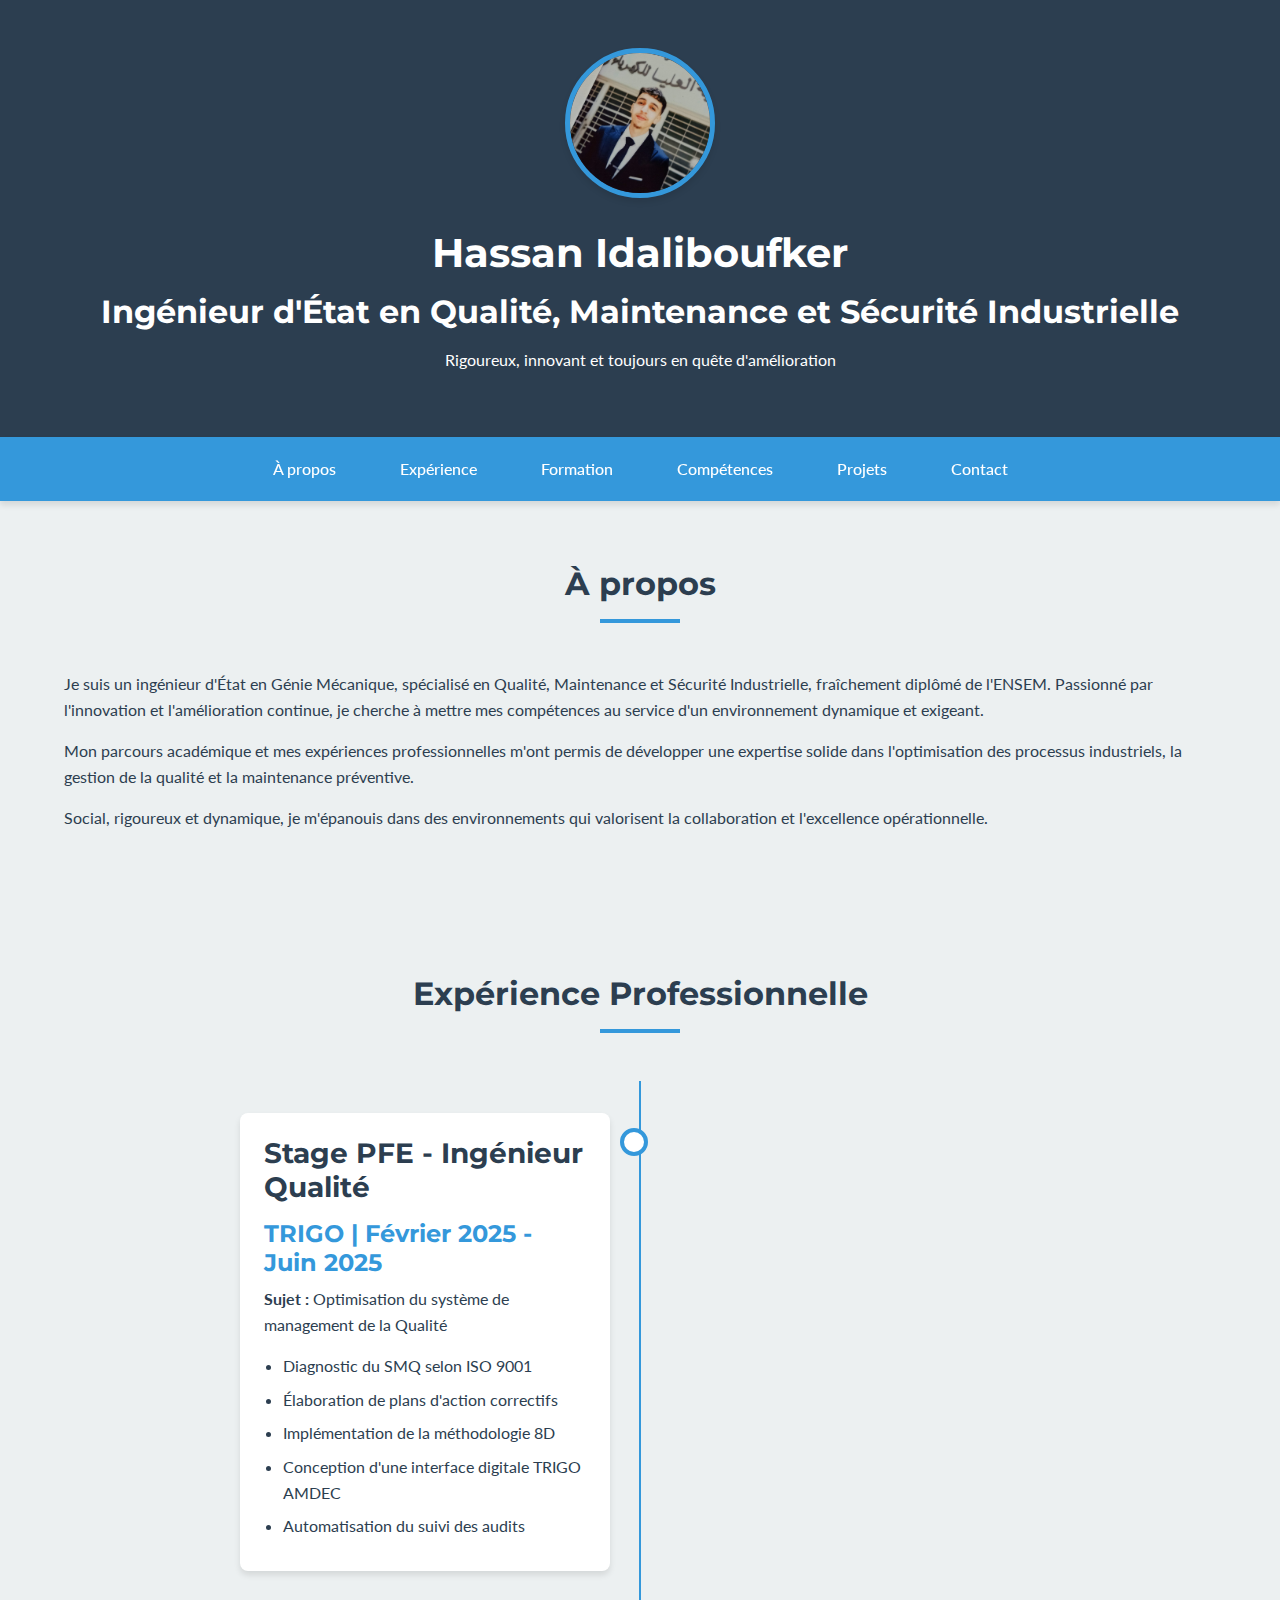
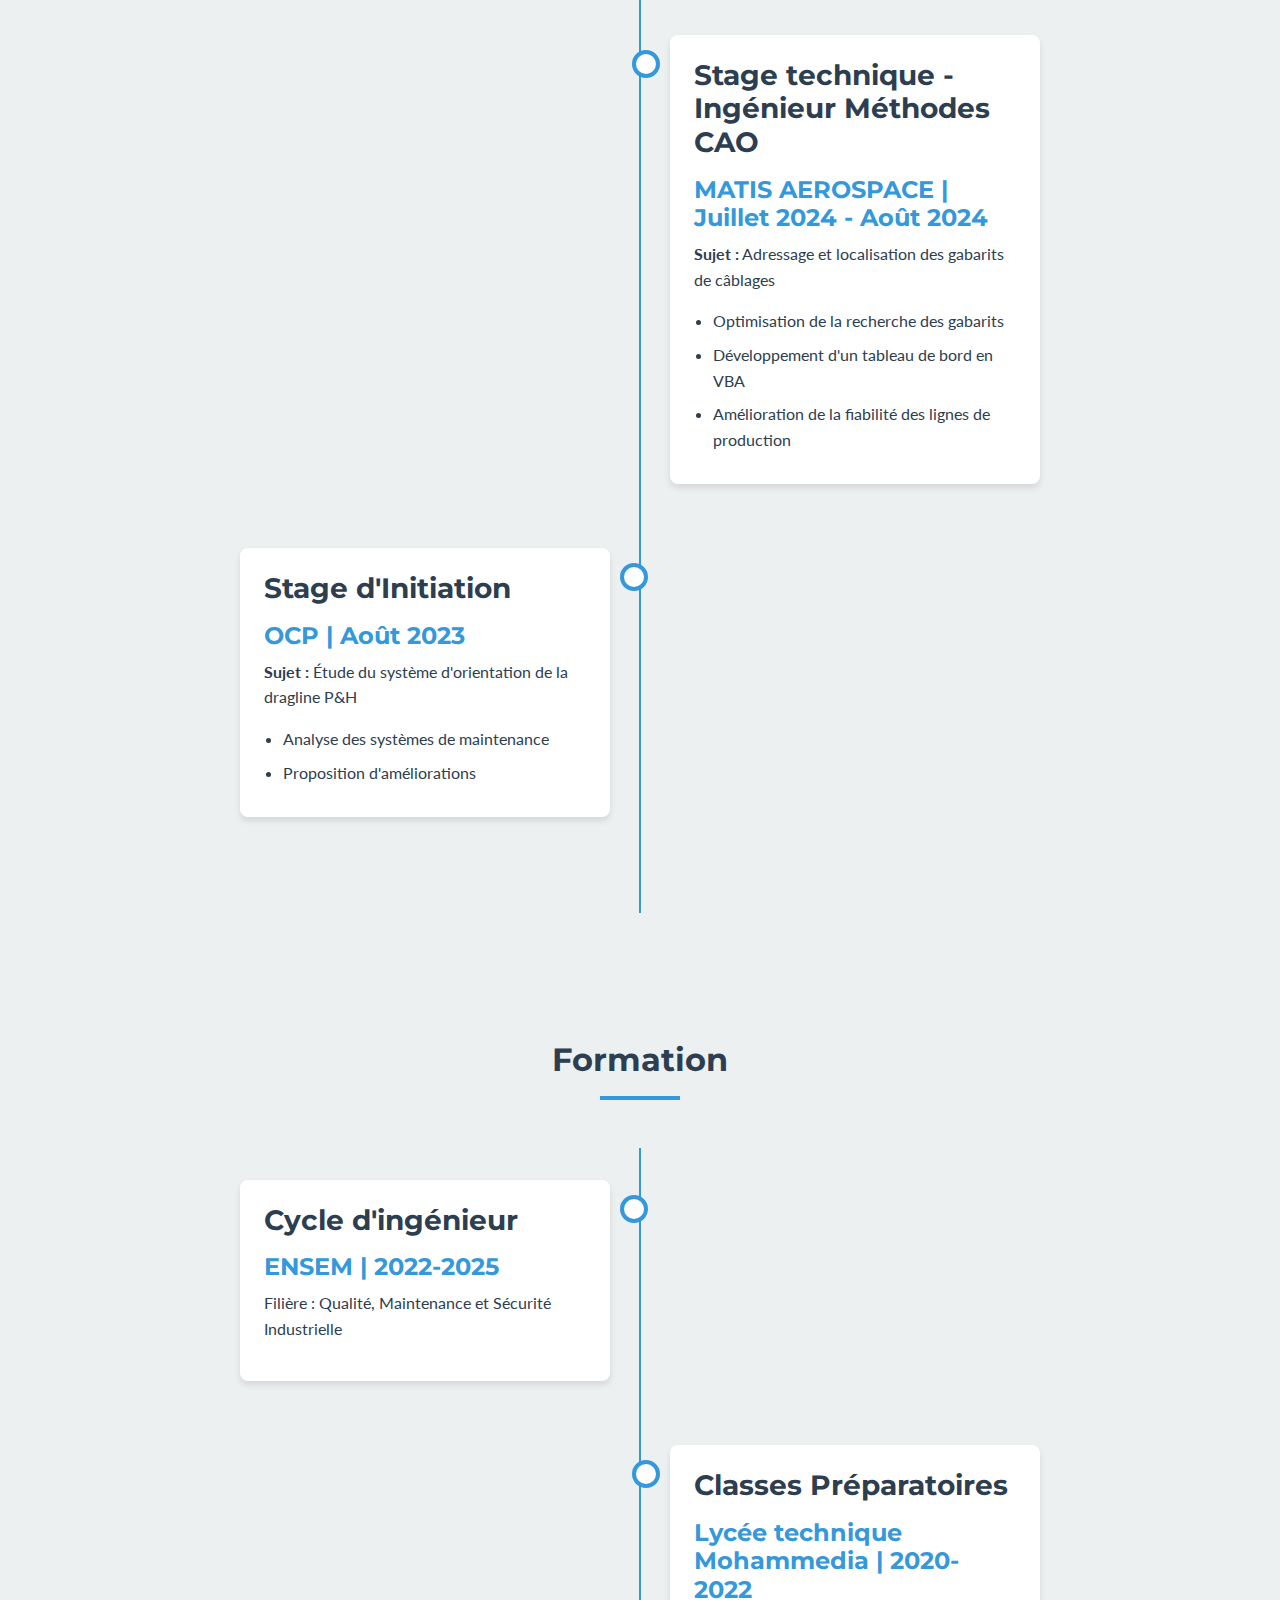
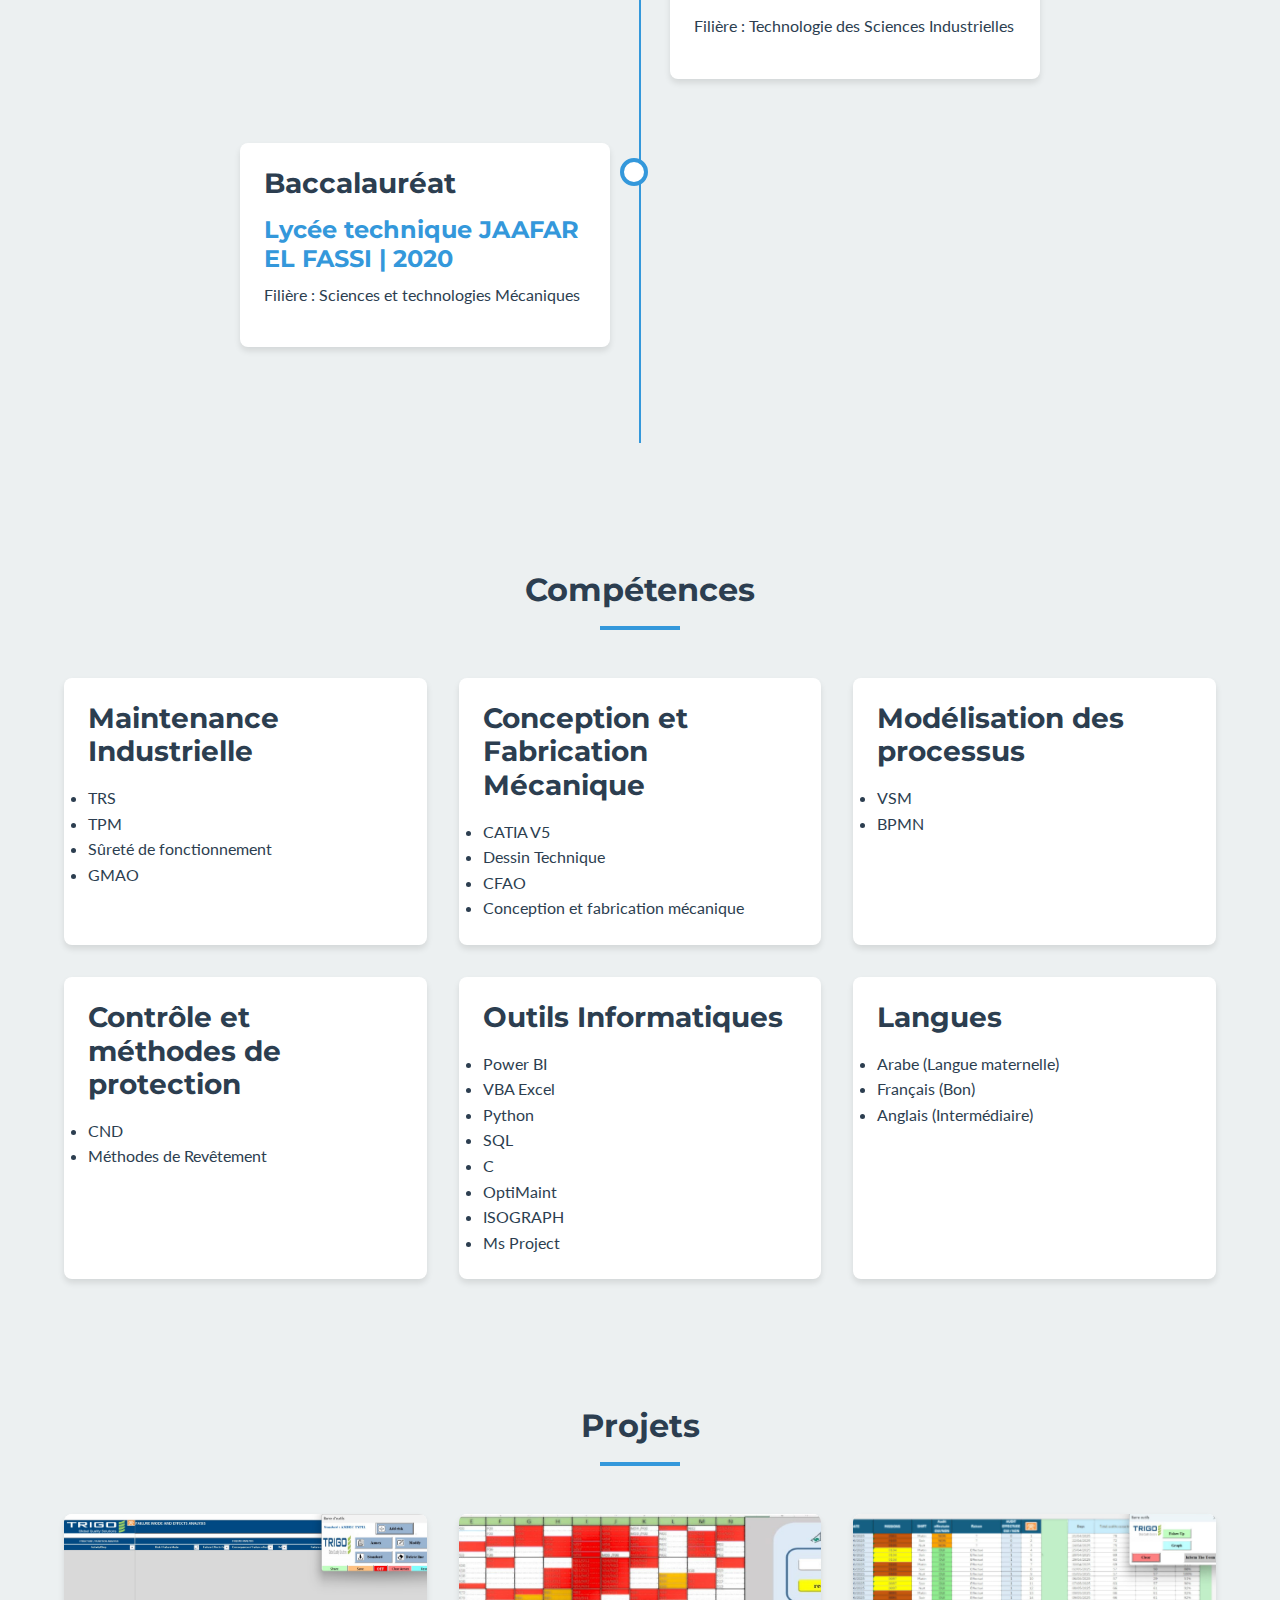
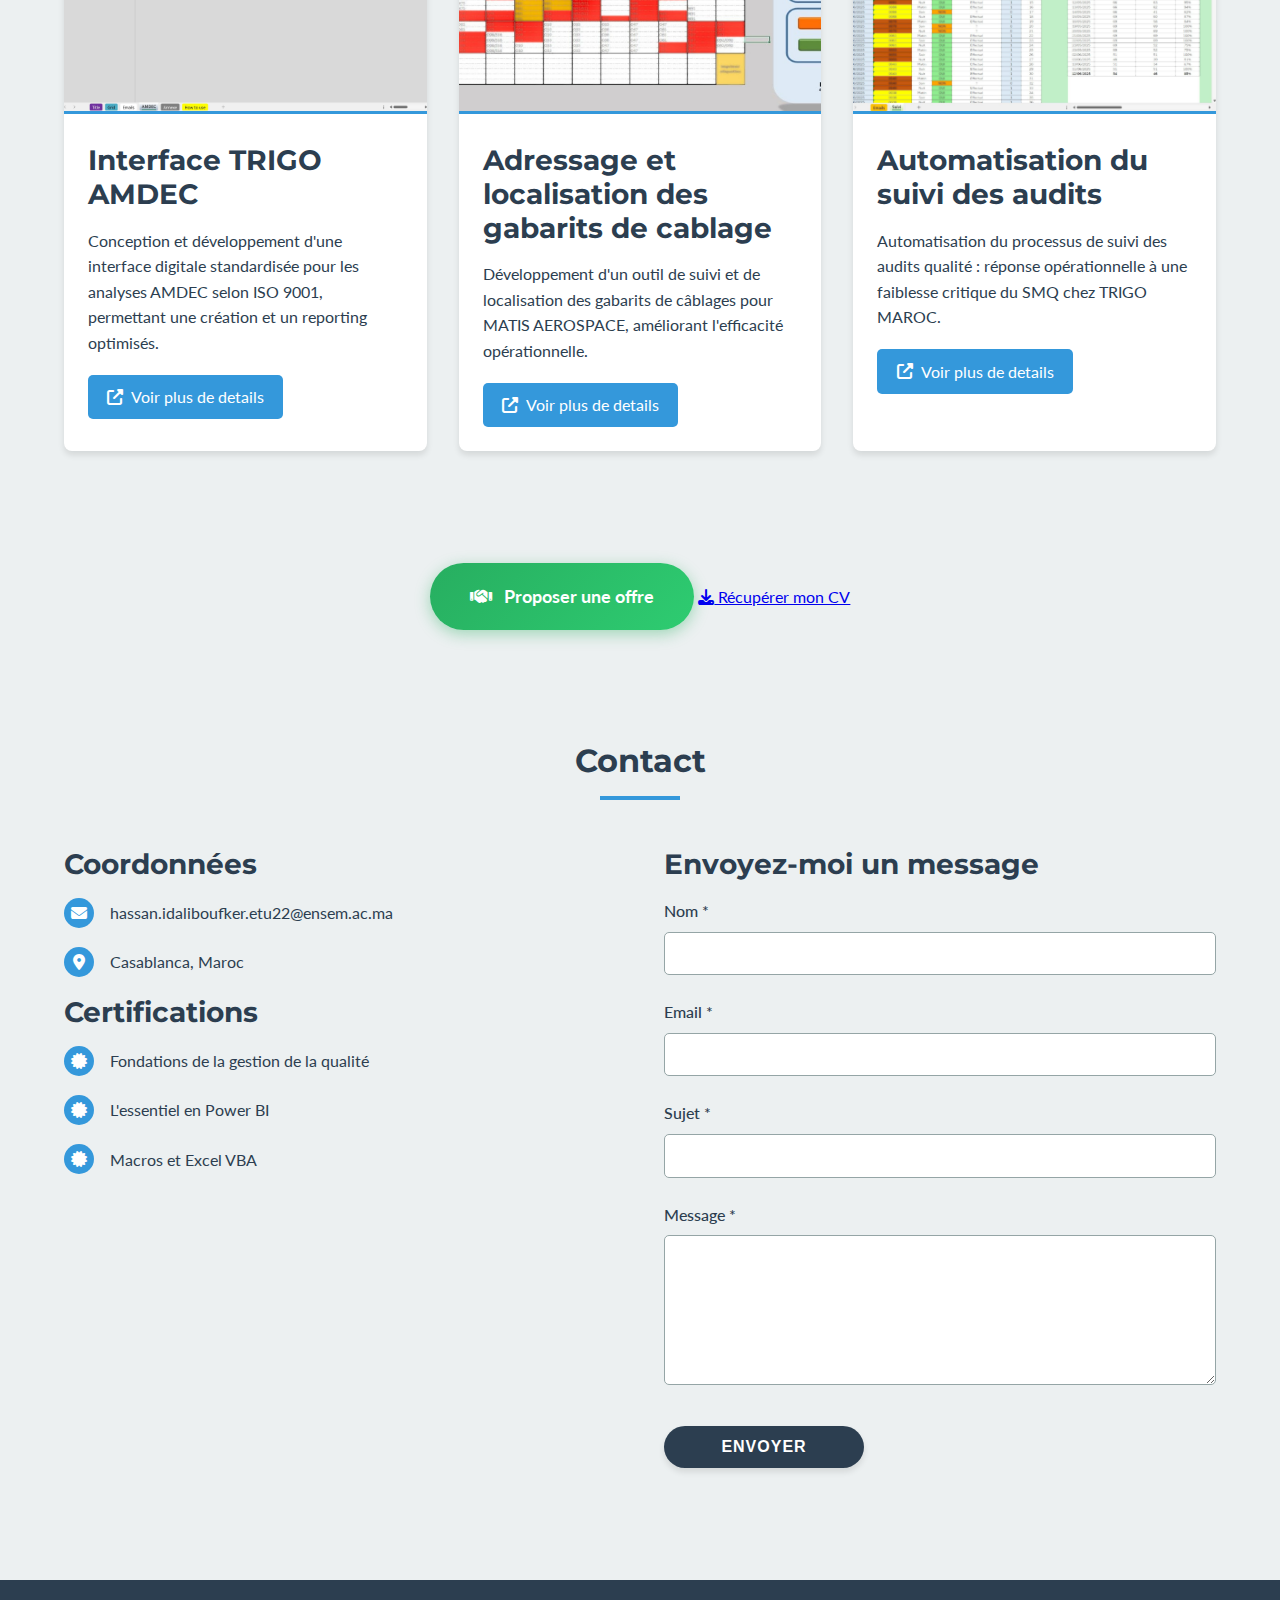
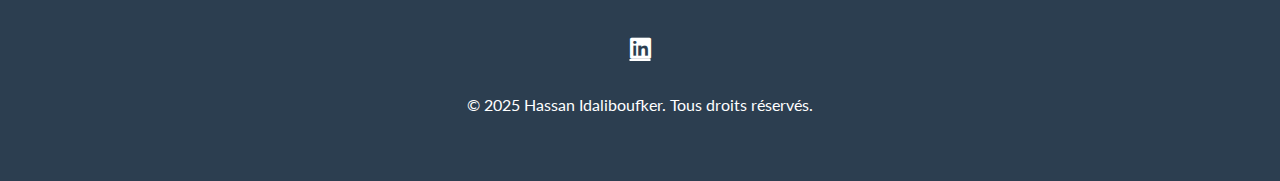
<file: deploy/index.html>
<!DOCTYPE html>
<html lang="fr">
<head>
    <meta charset="UTF-8">
    <meta name="viewport" content="width=device-width, initial-scale=1.0">
    <title>Hassan Idaliboufker - Ingénieur Qualité & Maintenance</title>
    <link href="https://fonts.googleapis.com/css2?family=Montserrat:wght@400;700&family=Lato:wght@400;700&display=swap" rel="stylesheet">
    <link rel="stylesheet" href="https://cdnjs.cloudflare.com/ajax/libs/font-awesome/6.4.0/css/all.min.css">
<link rel="stylesheet" href="css/style.css">
</head>
<body>
    <!-- Header -->
    <header>
        <div class="container">
        <img src="images/profile.jpg" alt="Hassan Idaliboufker" class="profile-img">
            <h1>Hassan Idaliboufker</h1>
            <h2>Ingénieur d'État en Qualité, Maintenance et Sécurité Industrielle</h2>
            <p>Rigoureux, innovant et toujours en quête d'amélioration</p>
        </div>
    </header>

    <!-- Navigation -->
<!-- Navigation -->
<nav class="desktop-menu">
    <ul>
        <li><a href="#about">À propos</a></li>
        <li><a href="#experience">Expérience</a></li>
        <li><a href="#education">Formation</a></li>
        <li><a href="#skills">Compétences</a></li>
        <li><a href="#projects">Projets</a></li>
        <li><a href="#contact">Contact</a></li>
    </ul>
</nav>

<!-- Menu Mobile -->
<div class="mobile-menu-btn">
    <i class="fas fa-bars"></i>
</div>

<div class="mobile-menu">
    <a href="#about">À propos</a>
    <a href="#experience">Expérience</a>
    <a href="#education">Formation</a>
    <a href="#skills">Compétences</a>
    <a href="#projects">Projets</a>
    <a href="#contact">Contact</a>
</div>

<div class="menu-overlay"></div>

    <!-- About Section -->
    <section id="about">
        <div class="container">
            <h2 class="section-title">À propos</h2>
            <div class="about-content">
                <div class="about-text">
                    <p>Je suis un ingénieur d'État en Génie Mécanique, spécialisé en Qualité, Maintenance et Sécurité Industrielle, fraîchement diplômé de l'ENSEM. Passionné par l'innovation et l'amélioration continue, je cherche à mettre mes compétences au service d'un environnement dynamique et exigeant.</p>
                    <p>Mon parcours académique et mes expériences professionnelles m'ont permis de développer une expertise solide dans l'optimisation des processus industriels, la gestion de la qualité et la maintenance préventive.</p>
                    <p>Social, rigoureux et dynamique, je m'épanouis dans des environnements qui valorisent la collaboration et l'excellence opérationnelle.</p>
                </div>
            </div>
        </div>
    </section>

    <!-- Experience Section -->
    <section id="experience">
        <div class="container">
            <h2 class="section-title">Expérience Professionnelle</h2>
            <div class="timeline">
                <div class="timeline-item left">
                    <div class="timeline-content">
                        <h3>Stage PFE - Ingénieur Qualité</h3>
                        <h4>TRIGO | Février 2025 - Juin 2025</h4>
                        <p><strong>Sujet :</strong> Optimisation du système de management de la Qualité</p>
                        <ul>
                            <li>Diagnostic du SMQ selon ISO 9001</li>
                            <li>Élaboration de plans d'action correctifs</li>
                            <li>Implémentation de la méthodologie 8D</li>
                            <li>Conception d'une interface digitale TRIGO AMDEC</li>
                            <li>Automatisation du suivi des audits</li>
                        </ul>
                    </div>
                </div>
                
                <div class="timeline-item right">
                    <div class="timeline-content">
                        <h3>Stage technique - Ingénieur Méthodes CAO</h3>
                        <h4>MATIS AEROSPACE | Juillet 2024 - Août 2024</h4>
                        <p><strong>Sujet :</strong> Adressage et localisation des gabarits de câblages</p>
                        <ul>
                            <li>Optimisation de la recherche des gabarits</li>
                            <li>Développement d'un tableau de bord en VBA</li>
                            <li>Amélioration de la fiabilité des lignes de production</li>
                        </ul>
                    </div>
                </div>
                
                <div class="timeline-item left">
                    <div class="timeline-content">
                        <h3>Stage d'Initiation</h3>
                        <h4>OCP | Août 2023</h4>
                        <p><strong>Sujet :</strong> Étude du système d'orientation de la dragline P&H</p>
                        <ul>
                            <li>Analyse des systèmes de maintenance</li>
                            <li>Proposition d'améliorations</li>
                        </ul>
                    </div>
                </div>
            </div>
        </div>
    </section>

    <!-- Education Section -->
    <section id="education">
        <div class="container">
            <h2 class="section-title">Formation</h2>
            <div class="timeline">
                <div class="timeline-item left">
                    <div class="timeline-content">
                        <h3>Cycle d'ingénieur</h3>
                        <h4>ENSEM | 2022-2025</h4>
                        <p>Filière : Qualité, Maintenance et Sécurité Industrielle</p>
                    </div>
                </div>
                
                <div class="timeline-item right">
                    <div class="timeline-content">
                        <h3>Classes Préparatoires</h3>
                        <h4>Lycée technique Mohammedia | 2020-2022</h4>
                        <p>Filière : Technologie des Sciences Industrielles</p>
                    </div>
                </div>
                
                <div class="timeline-item left">
                    <div class="timeline-content">
                        <h3>Baccalauréat</h3>
                        <h4>Lycée technique JAAFAR EL FASSI | 2020</h4>
                        <p>Filière : Sciences et technologies Mécaniques</p>
                    </div>
                </div>
            </div>
        </div>
    </section>

    <!-- Skills Section -->
  <!-- Skills Section -->
<section id="skills">
    <div class="container">
        <h2 class="section-title">Compétences</h2>
        <div class="skills-container">
            <!-- Maintenance Industrielle -->
            <div class="skill-category">
                <h3>Maintenance Industrielle</h3>
                <ul>
                    <li>TRS</li>
                    <li>TPM</li>
                    <li>Sûreté de fonctionnement</li>
                    <li>GMAO</li>
                </ul>
            </div>
            
            <!-- Conception et Fabrication Mécanique -->
            <div class="skill-category">
                <h3>Conception et Fabrication Mécanique</h3>
                <ul>
                    <li>CATIA V5</li>
                    <li>Dessin Technique</li>
                    <li>CFAO</li>
                    <li>Conception et fabrication mécanique</li>
                </ul>
            </div>
            
            <!-- Modélisation des processus -->
            <div class="skill-category">
                <h3>Modélisation des processus</h3>
                <ul>
                    <li>VSM</li>
                    <li>BPMN</li>
                </ul>
            </div>
            
            <!-- Contrôle et méthodes de protection -->
            <div class="skill-category">
                <h3>Contrôle et méthodes de protection</h3>
                <ul>
                    <li>CND</li>
                    <li>Méthodes de Revêtement</li>
                </ul>
            </div>
            
            <!-- Outils Informatiques -->
            <div class="skill-category">
                <h3>Outils Informatiques</h3>
                <ul>
                    <li>Power BI</li>
                    <li>VBA Excel</li>
                    <li>Python</li>
                    <li>SQL</li>
                    <li>C</li>
                    <li>OptiMaint</li>
                    <li>ISOGRAPH</li>
                    <li>Ms Project</li>
                </ul>
            </div>
            
            <!-- Langues -->
            <div class="skill-category">
                <h3>Langues</h3>
                <ul>
                    <li>Arabe (Langue maternelle)</li>
                    <li>Français (Bon)</li>
                    <li>Anglais (Intermédiaire)</li>
                </ul>
            </div>
        </div>
    </div>
</section>

    <!-- Projects Section -->
<!-- Projects Section -->
<section id="projects">
    <div class="container">
        <h2 class="section-title">Projets</h2>
        <div class="projects-grid">
            <div class="project-card">
                <img src="images/projet_amdec.jpg" alt="Interface TRIGO AMDEC" class="project-img">
                <div class="project-info">
                    <h3>Interface TRIGO AMDEC</h3>
                    <p>Conception et développement d'une interface digitale standardisée pour les analyses AMDEC selon ISO 9001, permettant une création et un reporting optimisés.</p>
                    <div class="project-links">
                        <a href="#" class="view-project" data-modal="trigo-amdec-modal">
                            <i class="fas fa-external-link-alt"></i> Voir plus de details
                        </a>
                    </div>
                </div>
            </div>
            
            <div class="project-card">
                <img src="images/tableau_vba.jpg" alt="Adressage et localisation des gabarits de cablage" class="project-img">
                <div class="project-info">
                    <h3>Adressage et localisation des gabarits de cablage</h3>
                    <p>Développement d'un outil de suivi et de localisation des gabarits de câblages pour MATIS AEROSPACE, améliorant l'efficacité opérationnelle.</p>
                    <div class="project-links">
                        <a href="#" class="view-project" data-modal="tableau-vba-modal">
                            <i class="fas fa-external-link-alt"></i> Voir plus de details
                        </a>
                    </div>
                </div>
            </div>
            
            <div class="project-card">
                <img src="images/optimisation_smq.jpg" alt="Optimisation SMQ" class="project-img">
                <div class="project-info">
                    <h3>Automatisation du suivi des audits</h3>
                    <p>Automatisation du processus de suivi des audits qualité : réponse opérationnelle à une faiblesse critique du SMQ chez TRIGO MAROC.</p>
                    <div class="project-links">
                        <a href="#" class="view-project" data-modal="optimisation-smq-modal">
                            <i class="fas fa-external-link-alt"></i> Voir plus de details
                        </a>
                    </div>
                </div>
            </div>
        </div>
    </div>
</section>
<div class="offer-cta-container">
    <div class="cta-buttons">
        <a href="offre-emploi.html" class="pulse-offer-btn">
            <i class="fas fa-handshake"></i> Proposer une offre
        </a>
        <a href="Hassan_idaliboufker202512.pdf" download="CV_Hassan_Idaliboufker.pdf" class="download-cv-btn">
            <i class="fas fa-download"></i> Récupérer mon CV
        </a>
    </div>
    <div class="offer-hint"></div>
</div>
    <!-- Contact Section -->
    <section id="contact">
        <div class="container">
            <h2 class="section-title">Contact</h2>
            <div class="contact-container">
                <div class="contact-info">
                    <h3>Coordonnées</h3>
                    <ul>
                        <li><i class="fas fa-envelope"></i> hassan.idaliboufker.etu22@ensem.ac.ma</li>
                        <li><i class="fas fa-map-marker-alt"></i> Casablanca, Maroc</li>
                    </ul>
                    
                    <h3>Certifications</h3>
                    <ul>
                        <li><i class="fas fa-certificate"></i> Fondations de la gestion de la qualité</li>
                        <li><i class="fas fa-certificate"></i> L'essentiel en Power BI</li>
                        <li><i class="fas fa-certificate"></i> Macros et Excel VBA</li>
                    </ul>
                </div>            
<div class="contact-form">
    <h3>Envoyez-moi un message</h3>
    <!-- Formulaire lié à FormBold -->
    <form action="https://formspree.io/f/mgvygryv" method="POST">
        <!-- Redirection après envoi -->
        <input type="hidden" name="_redirect" value="https://votredomaine.com/merci.html">
        
        <div class="form-group">
            <label for="name">Nom *</label>
            <input type="text" id="name" name="name" required>
        </div>
        
        <div class="form-group">
            <label for="email">Email *</label>
            <input type="email" id="email" name="email" required>
        </div>
        
        <div class="form-group">
            <label for="subject">Sujet *</label>
            <input type="text" id="subject" name="subject" required>
        </div>
        
        <div class="form-group">
            <label for="message">Message *</label>
            <textarea id="message" name="message" required></textarea>
        </div>
        
        <button type="submit" class="submit-btn">Envoyer</button>
    </form>
</div>
                </div>
            </div>
        </div>
    </section>

    <!-- Footer -->
    <footer>
        <div class="container">
            <div class="social-links">
                <a href="https://www.linkedin.com/in/hassan-idaliboufker-0b82931b6/"><i class="fab fa-linkedin"></i></a>
            </div>
            <p>&copy; 2025 Hassan Idaliboufker. Tous droits réservés.</p>
        </div>
    </footer>
<script src="js/script.js"></script>
<!-- Modals for Projects -->
<div id="trigo-amdec-modal" class="project-modal">
    <div class="modal-content">
        <span class="close-modal">&times;</span>
        <h3>Interface TRIGO AMDEC</h3>
        <div class="modal-text">
            <p>Dans le cadre de l'optimisation du système de management de la qualité de TRIGO MAROC, l'analyse des risques s'est révélée être un levier fondamental pour renforcer la prévention et anticiper les défaillances sur le terrain. L'entreprise, confrontée à des missions qualité déployées sur plusieurs sites clients, faisait face à une absence de standardisation dans la réalisation des AMDEC (Analyse des Modes de Défaillance, de leurs Effets et de leur Criticité). Chaque équipe appliquait ses propres méthodes, souvent informelles, rendant difficile la comparaison, la traçabilité et le suivi des risques à l'échelle nationale.</p>
            <p>C'est dans ce contexte que l'outil TRIGO AMDEC a été développé, avec pour objectif de professionnaliser et de structurer la démarche d'analyse des risques. L'outil repose sur un modèle AMDEC type, adapté aux spécificités des missions menées par TRIGO, et tenant compte des exigences normatives ainsi que des pratiques de terrain.</p>
            <p>Le rôle de TRIGO AMDEC s'articule autour de plusieurs axes clés :</p>
            <ul>
                <li><strong>Uniformisation des pratiques</strong> : il permet d'appliquer une méthodologie commune pour l'identification, l'évaluation et le traitement des modes de défaillance.</li>
                <li><strong>Facilitation de l'analyse</strong> : grâce à des interfaces simples et à des guides intégrés, l'outil accompagne les utilisateurs dans la définition des causes, la détermination des effets, et le calcul des niveaux de criticité (G×O×D).</li>
                <li><strong>Soutien à la prise de décision</strong> : l'outil oriente les actions prioritaires en mettant en évidence les défaillances critiques nécessitant des mesures correctives ou préventives.</li>
                <li><strong>Amélioration continue</strong> : en capitalisant les analyses réalisées sur différentes missions, TRIGO AMDEC constitue une base d'apprentissage permettant d'enrichir les retours d'expérience.</li>
            </ul>
            <p>En résumé, TRIGO AMDEC s'impose comme un outil structurant, au service d'une démarche de prévention des risques mieux maîtrisée et mieux partagée. Il renforce la cohérence des actions qualité sur l'ensemble des sites, améliore la rigueur des analyses AMDEC menées par les équipes, et soutient la dynamique d'amélioration continue promue par TRIGO MAROC dans le cadre de son engagement qualité.</p>
        </div>
    </div>
</div>

<div id="tableau-vba-modal" class="project-modal">
    <div class="modal-content">
        <span class="close-modal">&times;</span>
        <h3>Tableau de bord VBA</h3>
        <div class="modal-text">
            <p>Dans le cadre de mon stage technique, j'ai identifié une problématique majeure au sein du département Méthodes CAO de Matis Aerospace : la difficulté chronique liée à la localisation des gabarits de câblage nécessaires à la production. Cette recherche reposait essentiellement sur la mémoire des opérateurs, dans un environnement de stockage désorganisé, ce qui entraînait des pertes de temps importantes et des erreurs opérationnelles. Dans certains cas extrêmes, la recherche d'un gabarit pouvait prendre un à deux jours entiers, paralysant temporairement certaines opérations de production et augmentant les risques d'utilisation de gabarits non conformes.</p>
            <p>Pour répondre à cette problématique, j'ai élaboré une solution complète, structurée autour de deux axes majeurs : l'organisation physique du stockage et le développement d'un outil numérique de gestion en VBA.</p>
            <p>La première étape a consisté à cartographier la zone de stockage, en définissant un système d'adressage standardisé basé sur une matrice de lignes et de colonnes. Chaque emplacement a été codifié (ex. : L1-A, L2-B…), permettant ainsi une identification claire et une structuration rigoureuse de l'espace.</p>
            <p>Ensuite, un programme VBA a été conçu pour générer automatiquement les adresses des planches à partir du nombre de composantes de chaque gabarit. Des étiquettes personnalisées ont été imprimées, collées sur chaque planche, et un suivi terrain rigoureux a été assuré tout au long du processus d'étiquetage et de rangement avec les opérateurs.</p>
            <p>Parallèlement, j'ai développé une interface de gestion intuitive, intégrée à Excel, permettant aux utilisateurs de :</p>
            <ul>
                <li>Rechercher instantanément un gabarit et localiser ses planches dans la zone de stockage</li>
                <li>Identifier et signaler les gabarits expirés via une coloration automatique dans la base</li>
                <li>Supprimer les gabarits obsolètes</li>
                <li>Gérer le processus de retrait (Scraping) et imprimer des étiquettes de vérification</li>
            </ul>
            <p>Ce système automatisé a permis de rendre le processus plus fiable, traçable et indépendant de toute intervention humaine aléatoire, tout en réduisant le risque d'erreurs. Il a aussi permis de désencombrer l'espace de stockage, de renforcer la traçabilité et de sécuriser l'usage des gabarits conformes.</p>
        </div>
    </div>
</div>
<div id="optimisation-smq-modal" class="project-modal">
  <div class="modal-content">
    <span class="close-modal">&times;</span>
    <h3>Optimisation du SMQ – Suivi des audits mission</h3>
    <div class="modal-text">
      <p>
        Dans le cadre de mon projet de fin d’études au sein de TRIGO MAROC, j’ai identifié une problématique critique impactant directement la performance du système qualité : le faible taux de réalisation des audits mission, aussi appelés "murs qualité", dont la moyenne ne dépassait pas 45 % sur plusieurs sites.
      </p>
      <p>
        Pourtant, ce taux constitue un indicateur clé de performance (KPI) majeur du processus de réalisation de l’activité opérationnelle, car il permet de s’assurer de la conformité terrain, de détecter rapidement les écarts et de mettre en œuvre les actions correctives nécessaires.
      </p>
      <p>
        L’analyse a révélé que le processus de suivi des audits était entièrement manuel, chronophage et non standardisé. Chaque coordinateur devait collecter les données planifiées et réalisées, les comparer, remplir un tableau Excel, puis rédiger un rapport quotidien. Cette procédure prenait en moyenne 1h30 par jour et par coordinateur.
      </p>
      <p>
        Face à cette lourdeur, les coordinateurs regroupaient souvent les suivis sur plusieurs jours, voire les repoussaient à la fin de la semaine, entraînant un décalage entre les données rapportées et la réalité du terrain. Cela nuisait directement à la fiabilité du KPI et à la réactivité des équipes qualité.
      </p>
      <p>
        Pour répondre à cette problématique, j’ai conçu et développé une solution automatisée sous Excel et VBA, spécifiquement adaptée aux besoins de TRIGO MAROC. Cet outil permet d’importer les fichiers planifiés et réalisés, de générer automatiquement un tableau de bord journalier, de calculer les taux de réalisation et de produire un rapport prêt à être diffusé.
      </p>
      <p>
        Grâce à cette automatisation, le temps de traitement a été réduit de 1h30 à moins d’une minute, tout en améliorant considérablement la fiabilité, la traçabilité et l’uniformité des données.
      </p>
      <p>Les impacts observés sont significatifs :</p>
      <ul>
        <li>Un gain de temps opérationnel majeur pour les coordinateurs qualité</li>
        <li>Une standardisation des pratiques sur l’ensemble des sites TRIGO MAROC</li>
        <li>Une remontée d’informations plus fiable, plus rapide et plus réactive</li>
        <li>Une amélioration du taux de réalisation des audits, désormais supérieur à 90 %</</li>
        <li>Un pilotage plus efficace du processus qualité quotidien</li>
      </ul>
      <p>
        Cette action, développée à partir d’un besoin réel observé sur le terrain, illustre comment une approche structurée et contextualisée peut transformer un point faible en levier de performance durable pour l’entreprise.
      </p>
    </div>
  </div>
</div>
</body>
</html>
</file>
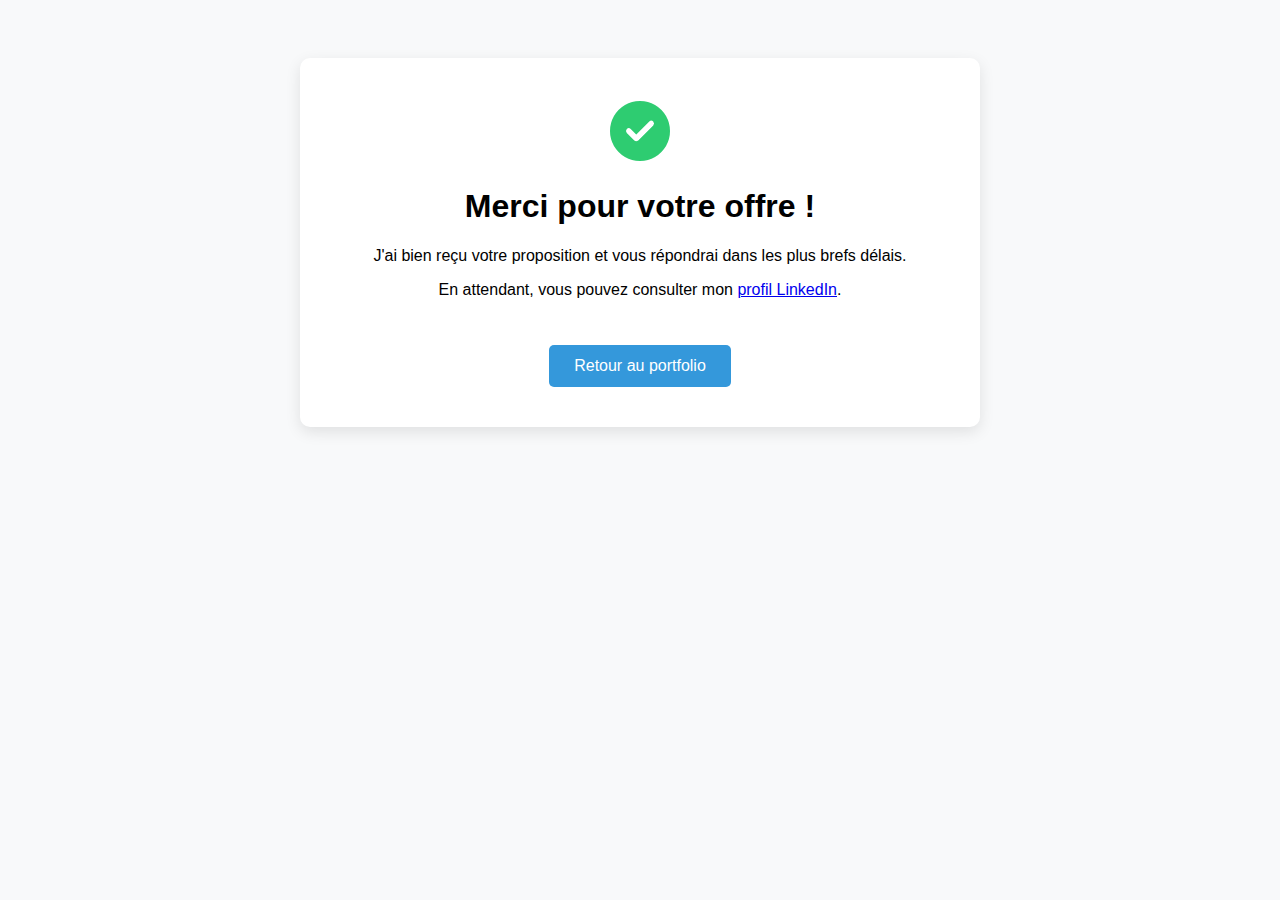
<file: deploy/merci.html>
<!DOCTYPE html>
<html lang="fr">
<head>
    <meta charset="UTF-8">
    <meta name="viewport" content="width=device-width, initial-scale=1.0">
    <title>Confirmation</title>
    <link rel="stylesheet" href="https://cdnjs.cloudflare.com/ajax/libs/font-awesome/6.4.0/css/all.min.css">
    <style>
        body {
            font-family: 'Lato', sans-serif;
            background-color: #f8f9fa;
            text-align: center;
            padding: 50px 20px;
        }
        .confirmation-box {
            background: white;
            max-width: 600px;
            margin: 0 auto;
            padding: 40px;
            border-radius: 10px;
            box-shadow: 0 5px 15px rgba(0,0,0,0.1);
        }
        .icon-success {
            color: #2ecc71;
            font-size: 60px;
            margin-bottom: 20px;
        }
        .btn-return {
            display: inline-block;
            margin-top: 30px;
            padding: 12px 25px;
            background-color: #3498db;
            color: white;
            text-decoration: none;
            border-radius: 5px;
            transition: background 0.3s;
        }
        .btn-return:hover {
            background-color: #2980b9;
        }
    </style>
</head>
<body>
    <div class="confirmation-box">
        <div class="icon-success">
            <i class="fas fa-check-circle"></i>
        </div>
        <h1>Merci pour votre offre !</h1>
        <p>J'ai bien reçu votre proposition et vous répondrai dans les plus brefs délais.</p>
        <p>En attendant, vous pouvez consulter mon <a href="https://www.linkedin.com/in/votreprofil" target="_blank">profil LinkedIn</a>.</p>
        <a href="index.html" class="btn-return">Retour au portfolio</a>
    </div>
</body>
</html>
</file>
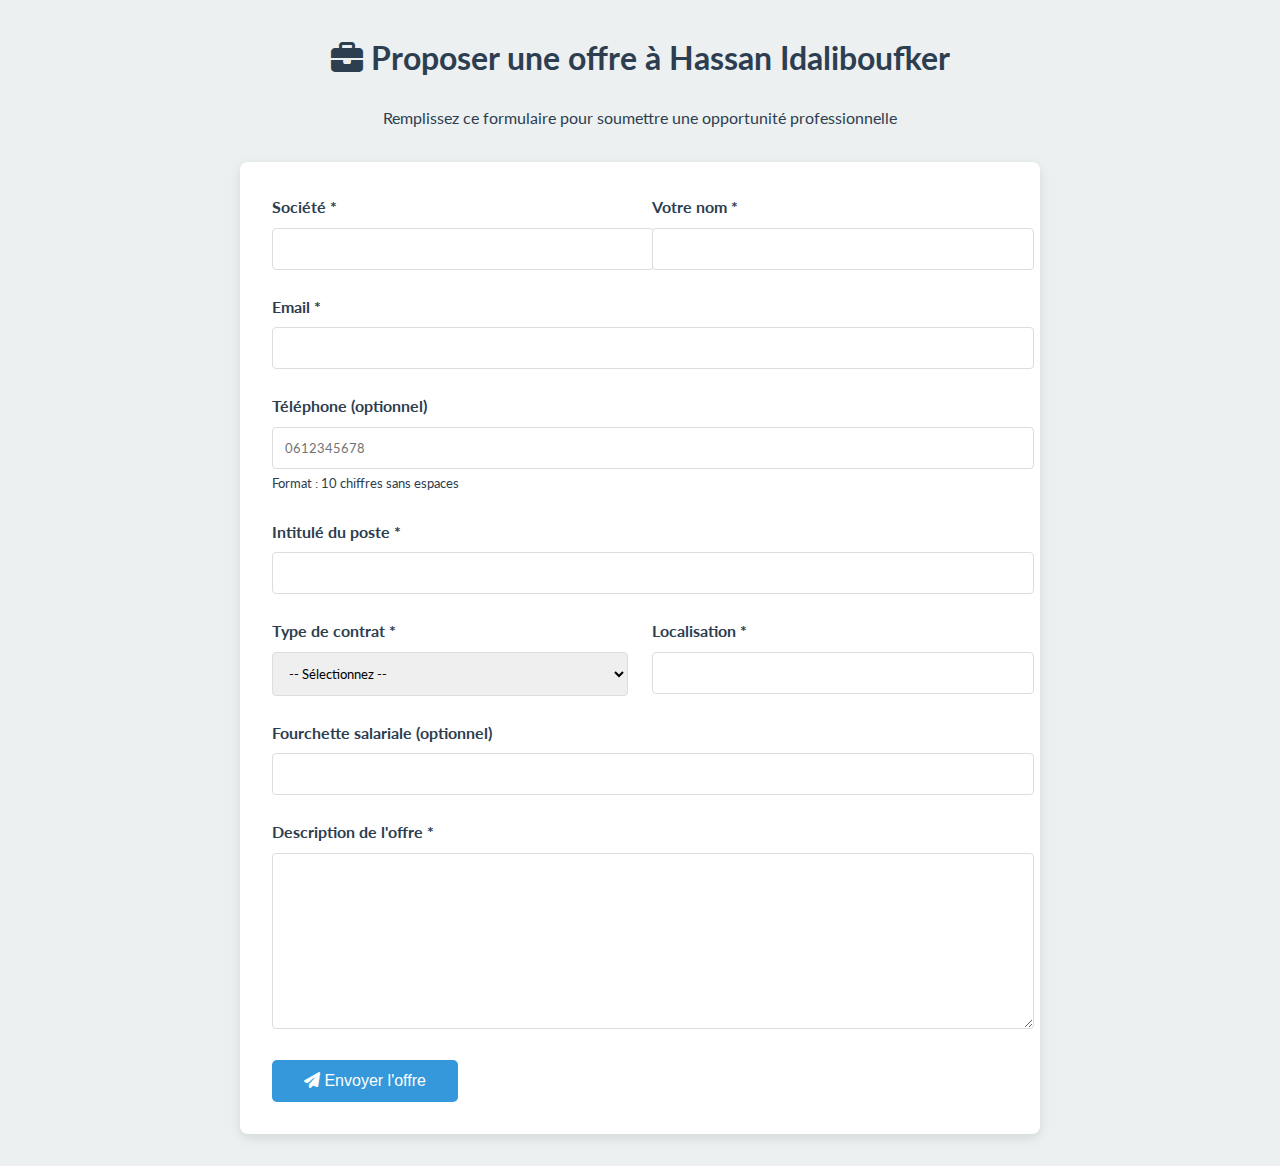
<file: deploy/offre-emploi.html>
<!DOCTYPE html>
<html lang="fr">
<head>
    <meta charset="UTF-8">
    <meta name="viewport" content="width=device-width, initial-scale=1.0">
    <title>Proposer une offre à Hassan Idaliboufker</title>
    <link href="https://fonts.googleapis.com/css2?family=Montserrat:wght@400;700&family=Lato:wght@400;700&display=swap" rel="stylesheet">
    <link rel="stylesheet" href="https://cdnjs.cloudflare.com/ajax/libs/font-awesome/6.4.0/css/all.min.css">
    <style>
        /* Reprenez le même style que votre portfolio pour la cohérence */
        body {
            font-family: 'Lato', sans-serif;
            line-height: 1.6;
            color: #2c3e50;
            background-color: #ecf0f1;
            margin: 0;
            padding: 0;
        }
        
        .container {
            max-width: 800px;
            margin: 2rem auto;
            padding: 0 20px;
        }
        
        .offer-header {
            text-align: center;
            margin-bottom: 2rem;
        }
        
        .offer-form {
            background: white;
            padding: 2rem;
            border-radius: 8px;
            box-shadow: 0 4px 12px rgba(0,0,0,0.1);
        }
        
        /* Styles identiques à votre portfolio pour les formulaires */
        .form-group {
            margin-bottom: 1.5rem;
        }
        
        .form-group label {
            display: block;
            margin-bottom: 0.5rem;
            font-weight: bold;
        }
        
        .form-group input,
        .form-group select,
        .form-group textarea {
            width: 100%;
            padding: 0.75rem;
            border: 1px solid #ddd;
            border-radius: 4px;
            font-family: inherit;
        }
        
        .form-group textarea {
            min-height: 150px;
        }
        
        .submit-btn {
            background-color: #3498db;
            color: white;
            border: none;
            padding: 0.75rem 2rem;
            border-radius: 5px;
            cursor: pointer;
            font-size: 1rem;
            transition: background-color 0.3s ease;
        }
        
        .submit-btn:hover {
            background-color: #2980b9;
        }
        
        .form-row {
            display: flex;
            gap: 1.5rem;
        }
        
        .form-row .form-group {
            flex: 1;
        }
    </style>
</head>
<body>
    <div class="container">
        <header class="offer-header">
            <h1><i class="fas fa-briefcase"></i> Proposer une offre à Hassan Idaliboufker</h1>
            <p>Remplissez ce formulaire pour soumettre une opportunité professionnelle</p>
        </header>
        
<div class="offer-form">
    <!-- Formulaire principal - données texte vers FormBold -->
    <form action="https://formbold.com/s/35AN2" method="POST" 
          onsubmit="setTimeout(() => { window.location.href = 'merci.html'; }, 1000); return true;">
        <input type="hidden" name="_redirect" value="https://votresite.com/merci.html">
        
        <div class="form-row">
            <div class="form-group">
                <label for="company">Société *</label>
                <input type="text" id="company" name="company" required>
            </div>
            <div class="form-group">
                <label for="recruiter">Votre nom *</label>
                <input type="text" id="recruiter" name="recruiter" required>
            </div>
        </div>
        
        <div class="form-group">
            <label for="email">Email *</label>
            <input type="email" id="email" name="email" required>
        </div>
        
        <div class="form-row">
            <div class="form-group">
                <label for="phone">Téléphone (optionnel)</label>
                <input type="tel" id="phone" name="phone" pattern="[0-9]{10}" placeholder="0612345678">
                <small class="hint">Format : 10 chiffres sans espaces</small>
            </div>
        </div>
        
        <div class="form-group">
            <label for="job-title">Intitulé du poste *</label>
            <input type="text" id="job-title" name="job-title" required>
        </div>
        
        <div class="form-row">
            <div class="form-group">
                <label for="contract">Type de contrat *</label>
                <select id="contract" name="contract" required>
                    <option value="">-- Sélectionnez --</option>
                    <option value="CDI">CDI</option>
                    <option value="CDD">CDD</option>
                    <option value="Freelance">Freelance</option>
                </select>
            </div>
            <div class="form-group">
                <label for="location">Localisation *</label>
                <input type="text" id="location" name="location" required>
            </div>
        </div>
        
        <div class="form-group">
            <label for="salary">Fourchette salariale (optionnel)</label>
            <input type="text" id="salary" name="salary">
        </div>
        
        <div class="form-group">
            <label for="message">Description de l'offre *</label>
            <textarea id="message" name="message" required></textarea>
        </div>
        
        <!-- Champ caché pour le lien du fichier -->
                <input type="hidden" name="_redirect" value="https://votresite.com/merci.html">
        
        <button type="submit" class="submit-btn">
            <i class="fas fa-paper-plane"></i> Envoyer l'offre
        </button>
    </form>
</div>
    </form>
<script>
</file>
<file: deploy/css/style.css>
/* ===== RESET & VARIABLES ===== */
:root {
  --primary: #2c3e50;
  --primary-light: #3a516e;
  --secondary: #3498db;
  --secondary-light: #5dade2;
  --light: #ecf0f1;
  --dark: #2c3e50;
  --gray: #95a5a6;
  --success: #27ae60;
  --success-light: #2ecc71;
  --white: #ffffff;
  --shadow: 0 4px 6px rgba(0, 0, 0, 0.1);
  --transition: all 0.3s ease;
}

* {
  margin: 0;
  padding: 0;
  box-sizing: border-box;
}

html {
  scroll-behavior: smooth;
  font-size: 16px;
}

body {
  font-family: 'Lato', sans-serif;
  line-height: 1.6;
  color: var(--dark);
  background-color: var(--light);
  overflow-x: hidden;
}

/* ===== TYPOGRAPHY ===== */
h1, h2, h3, h4 {
  font-family: 'Montserrat', sans-serif;
  margin-bottom: 1rem;
  line-height: 1.2;
}

h1 { font-size: 2.5rem; }
h2 { font-size: 2rem; }
h3 { font-size: 1.75rem; }
h4 { font-size: 1.5rem; }

p {
  margin-bottom: 1rem;
}

/* ===== LAYOUT ===== */
.container {
  width: 100%;
  max-width: 1200px;
  margin: 0 auto;
  padding: 0 1.5rem;
}

section {
  padding: 4rem 0;
  position: relative;
}

.section-title {
  text-align: center;
  margin-bottom: 3rem;
  position: relative;
}

.section-title::after {
  content: '';
  display: block;
  width: 80px;
  height: 4px;
  background-color: var(--secondary);
  margin: 1rem auto 0;
}

/* ===== HEADER ===== */
header {
  background-color: var(--primary);
  color: var(--white);
  padding: 3rem 0;
  text-align: center;
  position: relative;
  z-index: 10;
}

.profile-img {
  width: 150px;
  height: 150px;
  border-radius: 50%;
  object-fit: cover;
  border: 5px solid var(--secondary);
  margin-bottom: 1.5rem;
  box-shadow: var(--shadow);
}

/* ===== NAVIGATION ===== */
.desktop-menu {
  background-color: var(--secondary);
  position: sticky;
  top: 0;
  z-index: 100;
  box-shadow: var(--shadow);
}

.desktop-menu ul {
  display: flex;
  justify-content: center;
  list-style: none;
}

.desktop-menu ul li a {
  color: var(--white);
  text-decoration: none;
  padding: 1.2rem 2rem;
  display: block;
  transition: var(--transition);
  font-weight: 500;
}

.desktop-menu ul li a:hover {
  background-color: var(--primary-light);
}

/* Mobile Menu */
.mobile-menu-btn {
  display: none;
  position: fixed;
  top: 1rem;
  right: 1rem;
  background: var(--secondary);
  color: var(--white);
  width: 50px;
  height: 50px;
  border-radius: 50%;
  align-items: center;
  justify-content: center;
  z-index: 1000;
  cursor: pointer;
  box-shadow: var(--shadow);
  border: none;
  transition: var(--transition);
}

.mobile-menu-btn:hover {
  background-color: var(--secondary-light);
}

.mobile-menu {
  position: fixed;
  top: 0;
  right: -100%;
  width: 280px;
  height: 100vh;
  background: var(--primary);
  z-index: 999;
  padding: 5rem 1.5rem 2rem;
  transition: var(--transition);
  display: flex;
  flex-direction: column;
  gap: 0.5rem;
}

.mobile-menu a {
  color: var(--white);
  text-decoration: none;
  padding: 1rem;
  border-radius: 4px;
  transition: var(--transition);
}

.mobile-menu a:hover {
  background-color: var(--primary-light);
}

.menu-overlay {
  position: fixed;
  top: 0;
  left: 0;
  width: 100%;
  height: 100%;
  background: rgba(0, 0, 0, 0.7);
  z-index: 998;
  opacity: 0;
  pointer-events: none;
  transition: var(--transition);
}

/* Active states */
.mobile-menu.active {
  right: 0;
}

.menu-overlay.active {
  opacity: 1;
  pointer-events: all;
}

body.menu-open {
  overflow: hidden;
}

/* ===== ABOUT SECTION ===== */
.about-content {
  display: flex;
  align-items: center;
  gap: 3rem;
}

.about-text {
  flex: 1;
}

/* ===== TIMELINE ===== */
.timeline {
  position: relative;
  max-width: 800px;
  margin: 0 auto;
  padding: 2rem 0;
}

.timeline::before {
  content: '';
  position: absolute;
  width: 2px;
  background-color: var(--secondary);
  top: 0;
  bottom: 0;
  left: 50%;
  transform: translateX(-50%);
}

.timeline-item {
  padding: 0 0 2rem 0;
  position: relative;
  width: 50%;
  margin-bottom: 2rem;
}

.timeline-item::after {
  content: '';
  position: absolute;
  width: 20px;
  height: 20px;
  background-color: var(--white);
  border: 4px solid var(--secondary);
  border-radius: 50%;
  top: 15px;
  z-index: 1;
}

.left {
  left: 0;
  padding-right: 30px;
}

.right {
  left: 50%;
  padding-left: 30px;
}

.right::after {
  left: -8px;
}

.left::after {
  right: -8px;
}

.timeline-content {
  padding: 1.5rem;
  background-color: var(--white);
  border-radius: 8px;
  box-shadow: var(--shadow);
  position: relative;
}

.timeline-content h3 {
  color: var(--primary);
}

.timeline-content h4 {
  color: var(--secondary);
  margin-bottom: 0.5rem;
}

.timeline-content ul {
  padding-left: 1.2rem;
}

.timeline-content li {
  margin-bottom: 0.5rem;
}

/* ===== SKILLS ===== */
.skills-container {
  display: grid;
  grid-template-columns: repeat(auto-fill, minmax(300px, 1fr));
  gap: 2rem;
}

.skill-category {
  background-color: var(--white);
  padding: 1.5rem;
  border-radius: 8px;
  box-shadow: var(--shadow);
}

.skill-item {
  margin-bottom: 1.2rem;
}

.skill-name {
  display: flex;
  justify-content: space-between;
  margin-bottom: 0.5rem;
  font-weight: 500;
}

.skill-bar {
  height: 10px;
  background-color: var(--gray);
  border-radius: 5px;
  overflow: hidden;
}

.skill-progress {
  height: 100%;
  background-color: var(--secondary);
  transition: width 1s ease-in-out;
}

/* ===== PROJECTS ===== */
.projects-grid {
  display: grid;
  grid-template-columns: repeat(auto-fill, minmax(350px, 1fr));
  gap: 2rem;
}

.project-card {
  background-color: var(--white);
  border-radius: 8px;
  overflow: hidden;
  box-shadow: var(--shadow);
  transition: transform 0.3s ease, box-shadow 0.3s ease;
}

.project-card:hover {
  transform: translateY(-10px);
  box-shadow: 0 10px 20px rgba(0, 0, 0, 0.1);
}

.project-img {
  width: 100%;
  height: 200px;
  object-fit: cover;
  border-bottom: 3px solid var(--secondary);
}

.project-info {
  padding: 1.5rem;
}

.project-links {
  display: flex;
  gap: 1rem;
  margin-top: 1.2rem;
}

.project-links a {
  display: inline-flex;
  align-items: center;
  gap: 0.5rem;
  padding: 0.6rem 1.2rem;
  background-color: var(--secondary);
  color: var(--white);
  text-decoration: none;
  border-radius: 5px;
  transition: var(--transition);
}

.project-links a:hover {
  background-color: var(--primary);
}

/* ===== CONTACT ===== */
.contact-container {
  display: flex;
  gap: 3rem;
}

.contact-info {
  flex: 1;
}

.contact-info ul {
  list-style: none;
}

.contact-info li {
  margin-bottom: 1.2rem;
  display: flex;
  align-items: center;
  gap: 1rem;
}

.contact-info i {
  width: 30px;
  height: 30px;
  background-color: var(--secondary);
  color: var(--white);
  border-radius: 50%;
  display: inline-flex;
  align-items: center;
  justify-content: center;
}

.contact-form {
  flex: 1;
}

.form-group {
  margin-bottom: 1.5rem;
}

.form-group label {
  display: block;
  margin-bottom: 0.5rem;
  font-weight: 500;
}

.form-group input,
.form-group textarea,
.form-group select {
  width: 100%;
  padding: 0.8rem 1rem;
  border: 1px solid var(--gray);
  border-radius: 5px;
  font-family: inherit;
  transition: var(--transition);
}

.form-group input:focus,
.form-group textarea:focus {
  outline: none;
  border-color: var(--secondary);
  box-shadow: 0 0 0 3px rgba(52, 152, 219, 0.2);
}

.form-group textarea {
  min-height: 150px;
  resize: vertical;
}

/* ===== CTA BUTTON ===== */
.offer-cta-container {
  text-align: center;
  margin: 3rem auto;
  max-width: 600px;
}

.pulse-offer-btn {
  display: inline-flex;
  align-items: center;
  gap: 0.8rem;
  background: linear-gradient(135deg, var(--success) 0%, var(--success-light) 100%);
  color: var(--white);
  padding: 1.2rem 2.5rem;
  font-size: 1.1rem;
  border-radius: 50px;
  text-decoration: none;
  font-weight: bold;
  box-shadow: 0 4px 15px rgba(39, 174, 96, 0.4);
  transition: var(--transition);
  border: none;
  cursor: pointer;
}

.pulse-offer-btn:hover {
  transform: translateY(-3px);
  box-shadow: 0 6px 20px rgba(39, 174, 96, 0.6);
}

/* ===== FOOTER ===== */
footer {
  background-color: var(--dark);
  color: var(--white);
  text-align: center;
  padding: 3rem 0;
  margin-top: 3rem;
}

.social-links {
  display: flex;
  justify-content: center;
  gap: 1.5rem;
  margin-bottom: 1.5rem;
}

.social-links a {
  color: var(--white);
  font-size: 1.5rem;
  transition: var(--transition);
  width: 40px;
  height: 40px;
  border-radius: 50%;
  display: inline-flex;
  align-items: center;
  justify-content: center;
}

.social-links a:hover {
  color: var(--secondary);
  transform: translateY(-3px);
}

/* ===== ANIMATIONS ===== */
.scroll-animate {
  opacity: 0;
  transform: translateY(30px);
  transition: all 0.6s ease-out;
}

.scroll-animate.animate {
  opacity: 1;
  transform: translateY(0);
}

/* ===== RESPONSIVE DESIGN ===== */
@media (max-width: 992px) {
  .contact-container {
    flex-direction: column;
  }
  
  .about-content {
    flex-direction: column;
  }
}

@media (max-width: 768px) {
  html {
    font-size: 15px;
  }
  
  /* Hide desktop menu */
  .desktop-menu {
    display: none;
  }
  
  /* Show mobile menu button */
  .mobile-menu-btn {
    display: flex;
  }
  
  /* Timeline adjustments */
  .timeline::before {
    left: 30px;
  }
  
  .timeline-item {
    width: 100% !important;
    padding: 0 0 0 70px !important;
    margin-left: 0 !important;
  }
  
  .left, .right {
    left: 0 !important;
    padding-right: 0 !important;
  }
  
  .right::after, .left::after {
    left: 20px !important;
    right: auto !important;
  }
  
  /* Section padding */
  section {
    padding: 3rem 0;
  }
  
  /* Project grid */
  .projects-grid {
    grid-template-columns: 1fr;
  }
}

@media (max-width: 576px) {
  .container {
    padding: 0 1rem;
  }
  
  .mobile-menu {
    width: 85%;
  }
  
  .profile-img {
    width: 120px;
    height: 120px;
  }
  
  .section-title {
    font-size: 1.8rem;
  }
  
  .pulse-offer-btn {
    width: 100%;
    justify-content: center;
  }
}

/* ===== PRINT STYLES ===== */
@media print {
  .desktop-menu, 
  .mobile-menu-btn,
  .offer-cta-container {
    display: none !important;
  }
  
  body {
    font-size: 12pt;
    background: none;
    color: #000;
  }
  
  .container {
    max-width: 100%;
    padding: 0;
  }
  
  a {
    text-decoration: none;
    color: #000;
  }
  
  .timeline-content,
  .skill-category,
  .project-card {
    box-shadow: none;
    border: 1px solid #ddd;
    page-break-inside: avoid;
  }
  
  .skill-progress {
    -webkit-print-color-adjust: exact;
    print-color-adjust: exact;
  }
}
/* Project Modals */
.project-modal {
    display: none;
    position: fixed;
    top: 0;
    left: 0;
    width: 100%;
    height: 100%;
    background-color: rgba(0,0,0,0.8);
    z-index: 1001;
    overflow-y: auto;
    padding: 1rem;
}

.modal-content {
    background-color: var(--white);
    margin: 2rem auto;
    padding: 2rem;
    border-radius: 8px;
    max-width: 800px;
    position: relative;
    box-shadow: 0 5px 15px rgba(0,0,0,0.3);
}

.close-modal {
    position: absolute;
    top: 1rem;
    right: 1.5rem;
    font-size: 2rem;
    font-weight: bold;
    color: var(--primary);
    cursor: pointer;
    transition: var(--transition);
}

.close-modal:hover {
    color: var(--secondary);
}

.modal-text {
    margin-top: 1.5rem;
    line-height: 1.7;
}

.modal-text p {
    margin-bottom: 1.5rem;
}

.modal-text ul {
    margin: 1rem 0;
    padding-left: 2rem;
}

.modal-text li {
    margin-bottom: 0.8rem;
}

/* Responsive */
@media (max-width: 768px) {
    .modal-content {
        margin: 1rem auto;
        padding: 1.5rem;
        width: 95%;
    }
    
    .close-modal {
        font-size: 1.8rem;
        top: 0.5rem;
        right: 1rem;
    }
}

/* Prevent scrolling when modal is open */
body.modal-open {
    overflow: hidden;
}
    .submit-btn {
        background-color: #2c3e50;
        color: white;
        border: none;
        padding: 12px 30px;
        border-radius: 30px;
        font-size: 1em;
        font-weight: 600;
        cursor: pointer;
        transition: all 0.3s ease;
        display: inline-block;
        text-transform: uppercase;
        letter-spacing: 1px;
        box-shadow: 0 4px 6px rgba(0, 0, 0, 0.1);
        width: 100%;
        max-width: 200px;
        margin-top: 10px;
    }

    .submit-btn:hover {
        background-color: #1a252f;
        transform: translateY(-2px);
        box-shadow: 0 6px 8px rgba(0, 0, 0, 0.15);
    }

    .submit-btn:active {
        transform: translateY(0);
        box-shadow: 0 2px 4px rgba(0, 0, 0, 0.1);
    }

    /* Style pour les appareils mobiles */
    @media (max-width: 768px) {
        .submit-btn {
            padding: 10px 25px;
            font-size: 0.9em;
            max-width: 100%;
        }
    }
</file>
